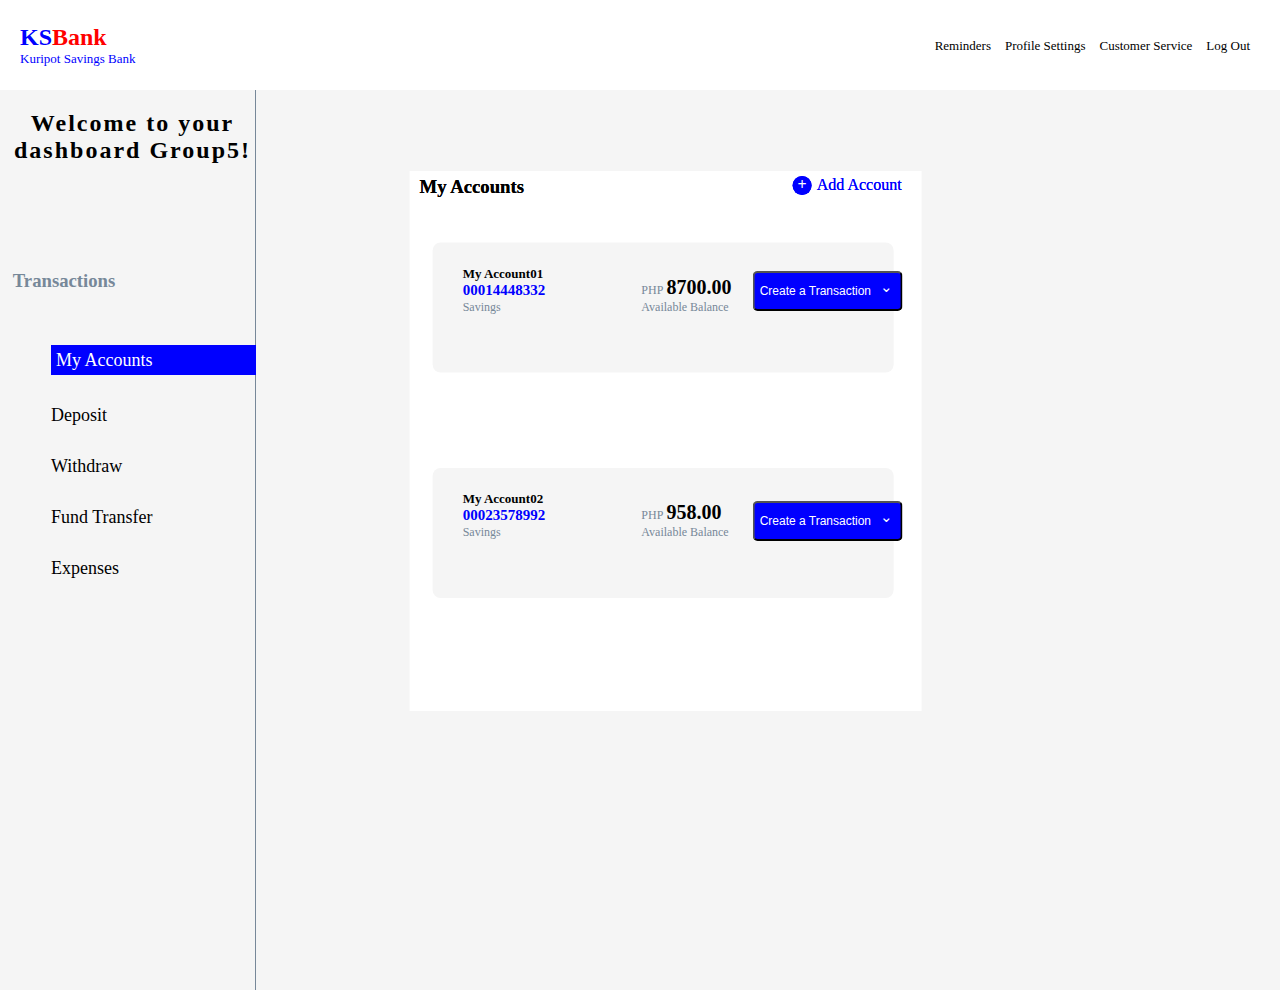
<file: dashboard.html>
<!DOCTYPE html>
<html lang="en">
  <head>
    <link rel="stylesheet" href="styles.css" />
    <title>Welcome to your dashboard</title>
  </head>
  <body>
    
    <!-- top menu area -->
    <div class="dashboard-top-menu-container">
      <div class="dashboard-top-left-logo">
        <h2><span id="red">KS</span><span id="blue">Bank</span></h2>
        <p>Kuripot Savings Bank</p>
      </div>

      <div class="dashboard-top-right-menu">
        <ul>
          <li><a href="">Reminders</a></li>
          <li><a href="">Profile Settings</a></li>
          <li><a href="">Customer Service</a></li>
          <li><a href="index.html">Log Out</a></li>
        </ul>
      </div>
    </div>

    <!-- left side menu area -->
    <div class="dashboard-left-menu-container">
      <div>
        <h1>Welcome to your dashboard <span id="adminName"></span>!</h1>
      </div>

      <div class="transactions">
        <h3>Transactions</h3>
        <ul>
          <li id="myAccountsTab"><a href="dashboard.html">My Accounts</a></li>
          <li><a href="deposit.html">Deposit</a></li>
          <li><a href="withdraw.html">Withdraw</a></li>
          <li><a href="fundtransfer.html">Fund Transfer</a></li>
          <li><a href="expenses.html">Expenses</a></li>
        </ul>
      </div>
    </div>

    <div class="account-dashboard">
      <div class="my-accounts-container">

        <!-- THIS IS THE 1ST ACCOUNT -->
        <div class="first-account">
          <div class="my-accounts">
            <h3>My Accounts</h3>
            <span id="add-account"><a href=""><span id="plus-sign">+</span> Add Account</a></span>
          </div>
          <div class="my-account-1">
            <ul>
              <li>
                <b>My Account01</b><br /><span id="accountNumber" class="accountOneNum"
                  ><b></b></span
                ><br /><span id="my-account-text">Savings</span>
              </li>
              <li>
                <span id="my-account-text">PHP</span>
                <span id="currentBalance" class="accountOneBalance"></span><br /><span
                  id="my-account-text"
                  >Available Balance</span
                >
              </li>
            </ul>
          </div>
          <div class="create-transcation-container">
            <button id="create-transaction-btn">
              Create a Transaction <span id="down-arrow">&#8964;</spanid></span>
            </button>
            <div class="create-transaction-dropdown">
              <ul>
                <li>
                <a href=""><span>My Accounts</span></a>
                </li>
                <li>
                  <a href="deposit.html"><span>Deposit</span></a>
                </li>
                <li>
                  <a href="withdraw.html"><span>Withdraw</span></a>
                </li>
                <li>
                  <a href="fundtransfer.html"><span>Fund Transfer</span></a>
                </li>
                <li>
                  <a href="expenses.html"><span>Expenses</span></a>
                </li>
              </ul>
            </div>
          </div>
        </div>
        <!-- 1ST ACCOUNT ENDS HERE-->

         <!-- THIS IS THE 2ND ACCOUNT -->
         <div class="second-account">
          <div class="my-accounts">
            <h3>My Accounts</h3>
            <span id="add-account"><a href=""><span id="plus-sign">+</span> Add Account</a></span>
          </div>
          <div class="my-account-2">
            <ul>
              <li>
                <b>My Account02</b><br /><span class="accountTwoNum" id="accountNumber"
                  ></span
                ><br /><span id="my-account-text">Savings</span>
              </li>
              <li>
                <span id="my-account-text">PHP</span>
                <span id="currentBalance" class="accountTwoBalance"></span><br /><span
                  id="my-account-text"
                  >Available Balance</span
                >
              </li>
            </ul>
          </div>
          <div class="create-transcation-container-2">
            <button id="create-transaction-btn">
              Create a Transaction <span id="down-arrow">&#8964;</spanid></span>
            </button>
            <div class="create-transaction-dropdown">
              <ul>
                <li>
                <a href=""><span>My Accounts</span></a>
                </li>
                <li>
                  <a href="deposit.html"><span>Deposit</span></a>
                </li>
                <li>
                  <a href="withdraw.html"><span>Withdraw</span></a>
                </li>
                <li>
                  <a href="fundtransfer.html"><span>Fund Transfer</span></a>
                </li>
                <li>
                  <a href="expenses.html"><span>Expenses</span></a>
                </li>
              </ul>
            </div>
          </div>
        </div>

      </div>

      
    </div>
    <script src="script.js"></script>
    <script>

      // Account 1 variables
      const accountOne = document.querySelector(".accountOneNum")
      let accountOneBalances = document.querySelector(".accountOneBalance");

      // Account 2 variables
      const accountTwo = document.querySelector(".accountTwoNum");
      let accountTwoBalances = document.querySelector(".accountTwoBalance")


      accountOne.textContent = accountOneNumber;
      accountOne.style.fontWeight = "Bolder";
      accountOneBalances.textContent = `${accountOneBalance}.00`;
     
      accountTwo.textContent = accountTwoNumber;
      accountTwo.style.fontWeight = "Bolder";
      accountTwoBalances.textContent = `${accountTwoBalance}.00`
     
      
    </script>
  </body>
</html>
</file>
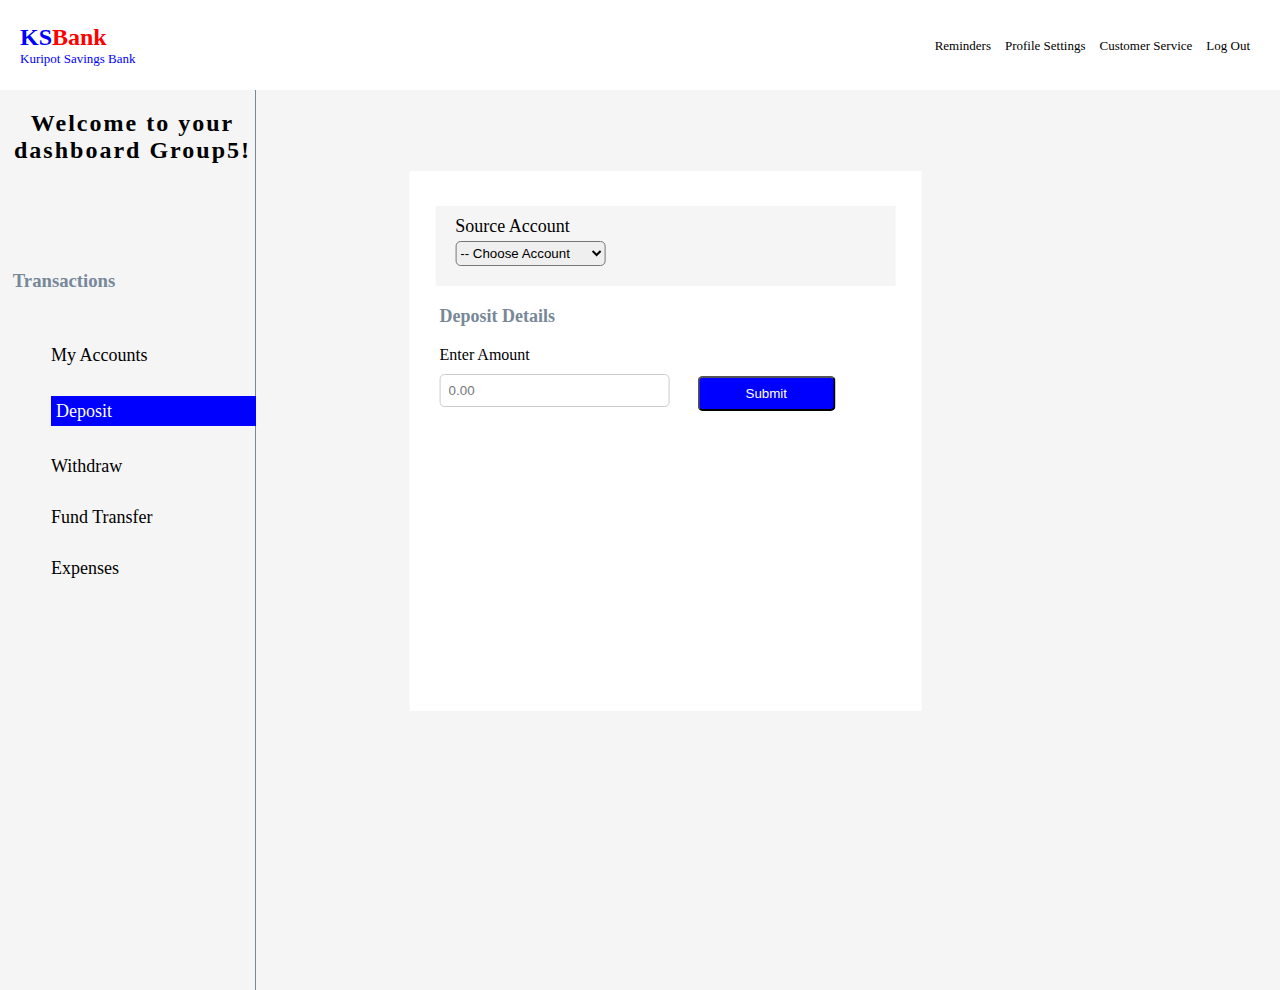
<file: deposit.html>
<!DOCTYPE html>
<html lang="en">
  <head>
    <link rel="stylesheet" href="styles.css" />
    <title>Deposit page</title>
  </head>
  <body>
    <!-- top menu area -->
    <div class="dashboard-top-menu-container">
      <div class="dashboard-top-left-logo">
        <h2><span id="red">KS</span><span id="blue">Bank</span></h2>
        <p>Kuripot Savings Bank</p>
      </div>

      <div class="dashboard-top-right-menu">
        <ul>
          <li><a href="">Reminders</a></li>
          <li><a href="">Profile Settings</a></li>
          <li><a href="">Customer Service</a></li>
          <li><a href="index.html">Log Out</a></li>
        </ul>
      </div>
    </div>

    <!-- left side menu area -->
    <div class="dashboard-left-menu-container">
      <div>
        <h1>Welcome to your dashboard <span id="adminName"></span>!</h1>
      </div>

      <div class="transactions">
        <h3>Transactions</h3>
        <ul>
          <li><a href="dashboard.html">My Accounts</a></li>
          <li id="depositTab"><a href="deposit.html">Deposit</a></li>
          <li><a href="withdraw.html">Withdraw</a></li>
          <li><a href="fundtransfer.html">Fund Transfer</a></li>
          <li><a href="expenses.html">Expenses</a></li>
        </ul>
      </div>
    </div>

    <div class="account-dashboard">
      <div class="my-accounts-container">
        <!-- Choose account part -->
        <div class="dropdown-container">
          <div class="dropdown">
            <h3>Source Account</h3>
            <select id="accountDropdown" onchange="updateAccountInfo()">
              <option id="chooseAccount" selected>-- Choose Account</option>
              <option value="account01">My Account01</option>
              <option value="account02">My Account02</option>
            </select>
          </div>

          <div class="account-info" id="accountInfo">
            <p>
              <span id="accountNumText">Account Number</span>
              <span id="account-number"></span>
            </p>
            <p>
              <span id="availableBalanceText">Available Balance </span
              ><span id="php">PHP</span>
              <span id="balance"></span>
            </p>
          </div>
        </div>

        <!-- Placement details -->
        <div class="amount-container">
          <p id="depositDetails">Deposit Details</p>
          <h3>Enter Amount</h3>
          <div class="amount">
            <input id="deposit" type="text" placeholder="0.00" />
          </div>
          <button id="submitBtn" onclick="deposited(); depositPopup()">
            Submit
          </button>
        </div>
      </div>
    </div>
    <!-- deposit popup -->
    <div class="popup">
      <span id="x-button">X</span>
      <div id="popup-message"></div>
    </div>
    <script src="script.js"></script>
    <script>
      getAdminName.innerText = adminUsername;

      const dropdown = document.getElementById("accountDropdown");
      const accountInfoDiv = document.getElementById("accountInfo");
      const accountNumberSpan = document.getElementById("account-number");
      const balanceSpan = document.getElementById("balance");
      const accountNumberText = document.getElementById("accountNumText");
      const availableBalanceText = document.getElementById(
        "availableBalanceText"
      );
      const php = document.getElementById("php");
      const chooseAccountOption = document.getElementById("chooseAccount");

      function updateAccountInfo() {
        if (dropdown.value === "account01") {
          accountNumberSpan.textContent = accountOneNumber;
          accountNumberSpan.style.fontSize = "18px";
          balanceSpan.textContent = `${accountOneBalance}.00`;
          balanceSpan.style.fontSize = "18px";
          accountNumberText.style.visibility = "visible";
          availableBalanceText.style.visibility = "visible";
          php.style.visibility = "visible";
          chooseAccountOption.setAttribute("disabled", "");
        } else if (dropdown.value === "account02") {
          accountNumberSpan.textContent = accountTwoNumber;
          accountNumberSpan.style.fontSize = "18px";
          balanceSpan.textContent = `${accountTwoBalance}.00`;
          balanceSpan.style.fontSize = "18px";
          accountNumberText.style.visibility = "visible";
          availableBalanceText.style.visibility = "visible";
          php.style.visibility = "visible";
          chooseAccountOption.setAttribute("disabled", "");
        }
      }

      function deposited() {
        let depositAmount = parseFloat(
          document.getElementById("deposit").value
        );
        if (dropdown.value === "account01") {
          accountOneBalance += depositAmount;
          balanceSpan.textContent = `${accountOneBalance.toFixed(2)}`;
        } else if (dropdown.value === "account02") {
          accountTwoBalance += depositAmount;
          balanceSpan.textContent = `${accountTwoBalance.toFixed(2)}`;
        }
      }

      const submitButton = document.getElementById("submitBtn");

      submitButton.addEventListener("click", function clear(e) {
        e.preventDefault();
        const clearInput = document.getElementById("deposit");
        clearInput.value = "";
      });

      //popup function
      function depositPopup() {
        const popup = document.querySelector(".popup");
        const dashboardContainer = document.querySelector(".account-dashboard");
        const popupMessage = document.getElementById("popup-message");
        let depositAmountInput = document.getElementById("deposit");
        let depositAmount = parseFloat(depositAmountInput.value);
        const textBold = document.createElement("b");

        popup.style.display = "block";
        dashboardContainer.classList.add("blurry");

        if (dropdown.value === "account01") {
          popupMessage.textContent = `The amount of PHP ${depositAmount.toFixed(
            2
          )} was successfully deposited to this account ${accountOneNumber}. Thank you for banking with us!`;
        } else if (dropdown.value === "account02") {
          popupMessage.textContent = `The amount of PHP ${depositAmount.toFixed(
            2
          )} was successfully deposited to this account ${accountTwoNumber}. Thank you for banking with us!`;
        }

        // function to close the popup
        document
          .querySelector("#x-button")
          .addEventListener("click", function () {
            document.querySelector(".popup").style.display = "none";
            dashboardContainer.classList.remove("blurry");
          });
      }
    </script>
  </body>
</html>
</file>
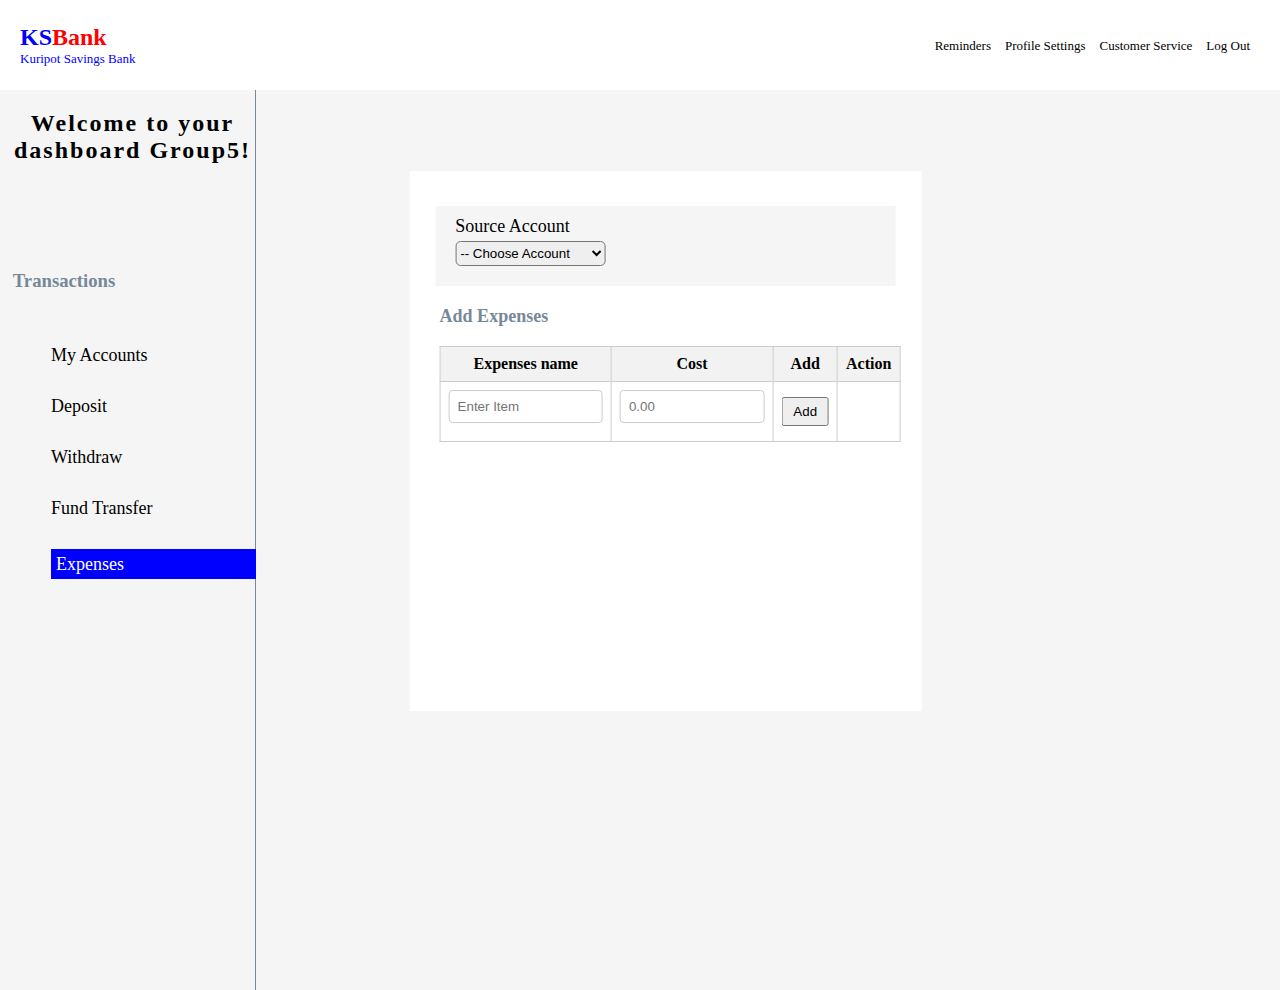
<file: expenses.html>
<!DOCTYPE html>
<html lang="en">
  <head>
    <link rel="stylesheet" href="styles.css" />
    <title>Fund transfer page</title>
  </head>
  <body>
    <!-- top menu area -->
    <div class="dashboard-top-menu-container">
      <div class="dashboard-top-left-logo">
        <h2><span id="red">KS</span><span id="blue">Bank</span></h2>
        <p>Kuripot Savings Bank</p>
      </div>

      <div class="dashboard-top-right-menu">
        <ul>
          <li><a href="">Reminders</a></li>
          <li><a href="">Profile Settings</a></li>
          <li><a href="">Customer Service</a></li>
          <li><a href="index.html">Log Out</a></li>
        </ul>
      </div>
    </div>

    <!-- left side menu area -->
    <div class="dashboard-left-menu-container">
      <div>
        <h1>Welcome to your dashboard <span id="adminName"></span>!</h1>
      </div>

      <div class="transactions">
        <h3>Transactions</h3>
        <ul>
          <li><a href="dashboard.html">My Accounts</a></li>
          <li><a href="deposit.html">Deposit</a></li>
          <li><a href="withdraw.html">Withdraw</a></li>
          <li><a href="fundtransfer.html">Fund Transfer</a></li>
          <li id="expensesTab"><a href="expenses.html">Expenses</a></li>
        </ul>
      </div>
    </div>

    <div class="account-dashboard">
      <div class="expenses-main-container">
        <!-- Choose account part -->
        <div class="dropdown-container">
          <div class="dropdown">
            <h3>Source Account</h3>
            <select id="accountDropdown" onchange="updateAccountInfo()">
              <option id="chooseAccount" selected>-- Choose Account</option>
              <option value="account01">My Account01</option>
              <option value="account02">My Account02</option>
            </select>
          </div>

          <div class="account-info" id="accountInfo">
            <p>
              <span id="accountNumText">Account Number</span>
              <span id="account-number"></span>
            </p>
            <p>
              <span id="availableBalanceText">Available Balance </span
              ><span id="php">PHP</span>
              <span id="balance"></span>
            </p>
          </div>
        </div>

        <!-- Placement details -->
        <div class="expenses-container">
          <p id="depositDetails">Add Expenses</p>
          <table id="expensesTable">
            <thead>
              <tr>
                <th>Expenses name</th>
                <th>Cost</th>
                <th>Add</th>
                <th>Action</th>
              </tr>
            </thead>
            <tbody>
              <tr id="addRow">
                <td>
                  <input
                    type="text"
                    id="newExpenseName"
                    placeholder="Enter Item"
                  />
                </td>
                <td>
                  <input type="text" id="newExpenseCost" placeholder="0.00" />
                </td>
                <td>
                  <button onclick="addExpense(); clearInputs()">Add</button>
                </td>
                <td></td>
              </tr>
            </tbody>
          </table>
        </div>
      </div>
    </div>
    <script src="script.js"></script>
    <script>
      const dropdown = document.getElementById("accountDropdown");
      const accountInfoDiv = document.getElementById("accountInfo");
      const accountNumberSpan = document.getElementById("account-number");
      const balanceSpan = document.getElementById("balance");
      const accountNumberText = document.getElementById("accountNumText");
      const availableBalanceText = document.getElementById(
        "availableBalanceText"
      );
      const php = document.getElementById("php");
      const chooseAccountOption = document.getElementById("chooseAccount");

      function updateAccountInfo() {
        if (dropdown.value === "account01") {
          accountNumberSpan.textContent = accountOneNumber;
          accountNumberSpan.style.fontSize = "18px";
          balanceSpan.textContent = `${accountOneBalance}.00`;
          balanceSpan.style.fontSize = "18px";
          accountNumberText.style.visibility = "visible";
          availableBalanceText.style.visibility = "visible";
          php.style.visibility = "visible";
          chooseAccountOption.setAttribute("disabled", "");
        } else if (dropdown.value === "account02") {
          accountNumberSpan.textContent = accountTwoNumber;
          accountNumberSpan.style.fontSize = "18px";
          balanceSpan.textContent = `${accountTwoBalance}.00`;
          balanceSpan.style.fontSize = "18px";
          accountNumberText.style.visibility = "visible";
          availableBalanceText.style.visibility = "visible";
          php.style.visibility = "visible";
          chooseAccountOption.setAttribute("disabled", "");
        }
      }

      function addExpense() {
        const expensesTable = document.getElementById("expensesTable");
        const newRow = expensesTable.insertRow(-1);
        const expenseName = document.getElementById("newExpenseName").value;
        let expenseCost = parseFloat(
          document.getElementById("newExpenseCost").value
        );

        const wrapper = document.getElementById("main-container");

        const cell1 = newRow.insertCell(0);
        cell1.innerHTML = expenseName;

        const cell2 = newRow.insertCell(1);
        cell2.innerHTML = `${expenseCost}.00`;

        const cell3 = newRow.insertCell(2);
        cell3.innerHTML = "<button disabled>Added</button>";

        const cell4 = newRow.insertCell(3);
        cell4.innerHTML = '<button onclick="removeRow(this)">Remove</button>';

        // Set the data-expense-amount attribute on the row to store the expense amount
        newRow.setAttribute("data-expense-amount", expenseCost);

        // Set the data-account attribute on the row to store the associated account
        newRow.setAttribute("data-account", dropdown.value);

        if (newRow >= 4) {
          wrapper.style.overflowY = "scroll";
        }

        if (isNaN(expenseCost)) {
          // Handle the case where the input is not a valid number
          alert("Please enter amount only");
          cell1.style.display = "none";
          cell2.style.display = "none";
          cell3.style.display = "none";
          cell4.style.display = "none";
          return;
        }

        if (dropdown.value === "account01") {
          accountOneBalance -= expenseCost;
          balanceSpan.textContent = `${accountOneBalance}.00`;
        } else if (dropdown.value === "account02") {
          accountTwoBalance -= expenseCost;
          balanceSpan.textContent = `${accountTwoBalance}.00`;
        }
      }

      function removeRow(button) {
        const row = button.parentNode.parentNode;
        const expenseAmount = parseFloat(
          row.getAttribute("data-expense-amount")
        );
        const account = row.getAttribute("data-account");

        // Deduct the removed expense amount from the associated account
        if (account === "account01") {
          accountOneBalance += expenseAmount;
          dropdown.value === "account01";
          accountNumberSpan.textContent = accountOneNumber;
          balanceSpan.textContent = `${accountOneBalance}.00`;
          accountOneBalances.textContent = `${accountOneBalance}.00`;
        } else if (account === "account02") {
          accountTwoBalance += expenseAmount;
          dropdown.value === "account01";
          accountNumberSpan.textContent = accountTwoNumber;
          balanceSpan.textContent = `${accountTwoBalance}.00`;
          accountTwoBalances.textContent = `${accountTwoBalance}.00`;
        }

        row.parentNode.removeChild(row);
      }

      function clearInputs() {
        const expenseName = (document.getElementById("newExpenseName").value =
          "");
        const expenseCost = (document.getElementById("newExpenseCost").value =
          "");
      }
    </script>
  </body>
</html>
</file>
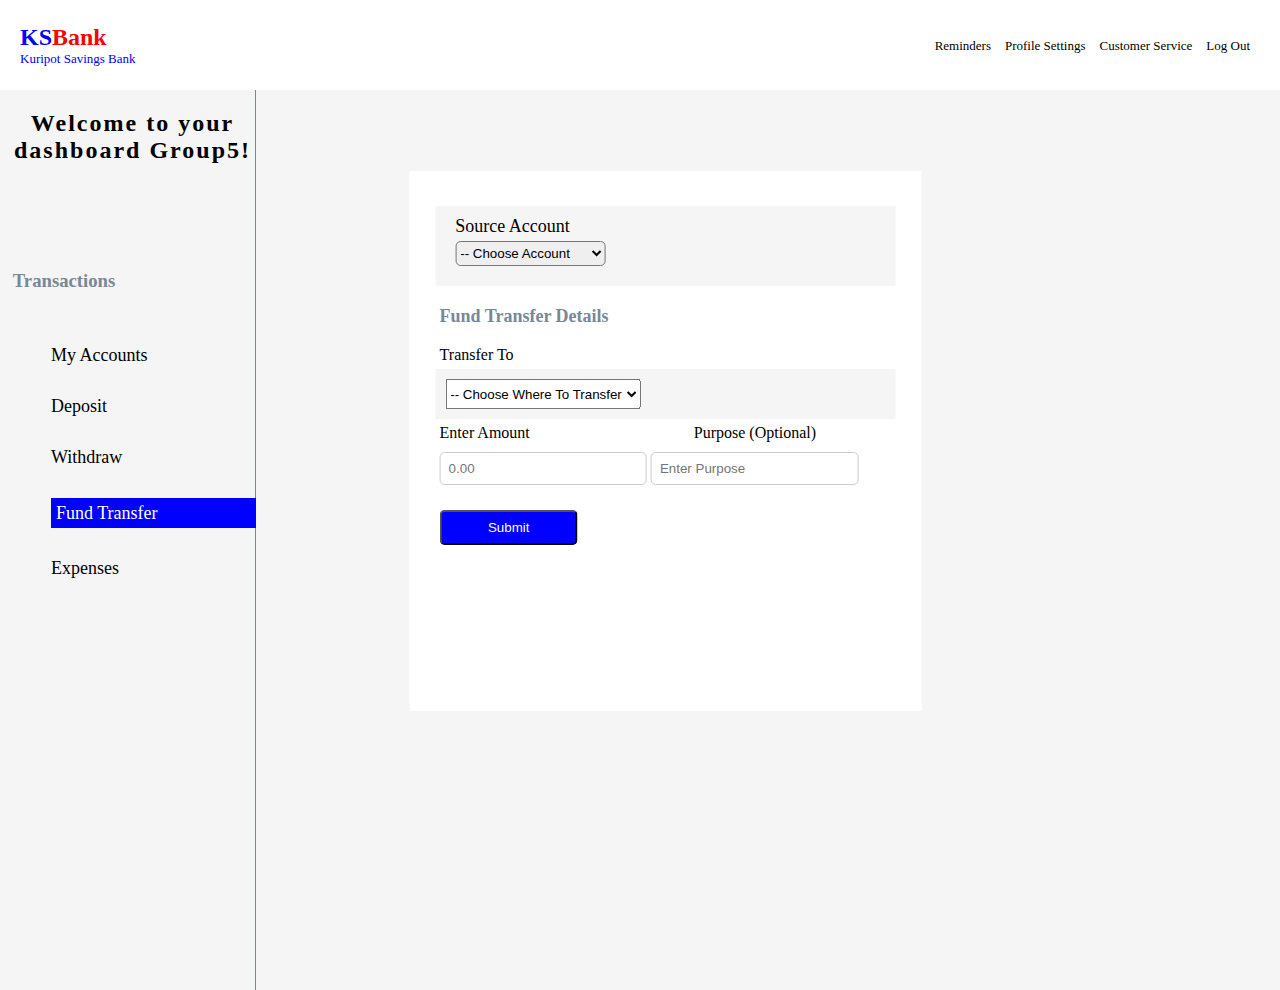
<file: fundtransfer.html>
<!DOCTYPE html>
<html lang="en">
  <head>
    <link rel="stylesheet" href="styles.css" />
    <title>Fund transfer page</title>
  </head>
  <body>
    <!-- top menu area -->
    <div class="dashboard-top-menu-container">
      <div class="dashboard-top-left-logo">
        <h2><span id="red">KS</span><span id="blue">Bank</span></h2>
        <p>Kuripot Savings Bank</p>
      </div>

      <div class="dashboard-top-right-menu">
        <ul>
          <li><a href="">Reminders</a></li>
          <li><a href="">Profile Settings</a></li>
          <li><a href="">Customer Service</a></li>
          <li><a href="index.html">Log Out</a></li>
        </ul>
      </div>
    </div>

    <!-- left side menu area -->
    <div class="dashboard-left-menu-container">
      <div>
        <h1>Welcome to your dashboard <span id="adminName"></span>!</h1>
      </div>

      <div class="transactions">
        <h3>Transactions</h3>
        <ul>
          <li><a href="dashboard.html">My Accounts</a></li>
          <li><a href="deposit.html">Deposit</a></li>
          <li><a href="withdraw.html">Withdraw</a></li>
          <li id="fundTransferTab">
            <a href="fundtransfer.html">Fund Transfer</a>
          </li>
          <li><a href="expenses.html">Expenses</a></li>
        </ul>
      </div>
    </div>

    <div class="account-dashboard">
      <div class="my-accounts-container">
        <!-- Choose account part -->
        <div class="dropdown-container">
          <div class="dropdown">
            <h3>Source Account</h3>
            <select id="accountDropdown" onchange="updateAccountInfo()">
              <option id="chooseAccount" selected>-- Choose Account</option>
              <option value="source-account-01">My Account01</option>
              <option value="source-account-02">My Account02</option>
            </select>
          </div>

          <div class="account-info" id="accountInfo">
            <p>
              <span id="accountNumText">Account Number</span>
              <span id="account-number"></span>
            </p>
            <p>
              <span id="availableBalanceText">Available Balance </span
              ><span id="php">PHP</span>
              <span id="balance"></span>
            </p>
          </div>
        </div>

        <!-- Fund Transfer Placement details -->
        <div class="amount-container">
          <p id="depositDetails">Fund Transfer Details</p>
          <h3>Transfer To</h3>
        </div>

        <!-- Fund transfer details part -->
        <div class="dropdown2-container">
          <div class="dropdown2">
            <select id="fundTransferDropdown" onchange="fundTransferOption()">
              <option selected id="whereToTransfer">
                -- Choose Where To Transfer
              </option>
              <option value="account01" id="account01">My Account01</option>
              <option value="account02" id="account02">My Account02</option>
              <option value="otherAccount">Other Account</option>
            </select>
          </div>

          <div class="fundTrasferInfo">
            <div class="fundtransfer-info" id="accountInfo">
              <p>
                <span id="fundTransferAccountNumText">Account Number</span>
                <span id="fundTransferAccountNum"></span>
              </p>
              <p>
                <span id="fundTransferAvailBalanceText">Available Balance </span
                ><span id="fundTransferPhp">PHP</span>
                <span id="fundTransferBalance"></span>
              </p>
            </div>
            <div class="other-account" id="other-account">
              <input
                id="other-account-num-input"
                type="text"
                placeholder="Enter Account Number"
              />
            </div>
          </div>
        </div>

        <!-- Placement details -->
        <div class="fund-transfer-amount-container">
          <h3 id="enterAmount">Enter Amount</h3>
          <h3 id="purpose">Purpose (Optional)</h3>
          <div class="fund-transfer-amount">
            <input id="fund-transfer-amount" type="text" placeholder="0.00" />
            <input id="purpose" type="text" placeholder="Enter Purpose" />
          </div>

          <div class="fund-transfer-amount"></div>
          <button
            id="fund-transfer-btn"
            onclick="fundTransfered(); fundTransferPopup()"
          >
            Submit
          </button>
        </div>
      </div>
    </div>
    <!-- withdrawal popup -->
    <div class="popup">
      <span id="x-button">X</span>
      <div id="popup-message"></div>
    </div>
    <script src="script.js"></script>
    <script>
      const dropdown = document.getElementById("accountDropdown");
      const accountInfoDiv = document.getElementById("accountInfo");
      const accountNumberSpan = document.getElementById("account-number");
      const balanceSpan = document.getElementById("balance");
      const accountNumberText = document.getElementById("accountNumText");
      const availableBalanceText = document.getElementById(
        "availableBalanceText"
      );
      const php = document.getElementById("php");
      const chooseAccountOption = document.getElementById("chooseAccount");
      const selectedAccount01 = document.getElementById("account01");
      const selectedAccount02 = document.getElementById("account02");

      const fundTransfer = document.getElementById("fundTransferDropdown");

      const fundTransferAccountNum = document.getElementById(
        "fundTransferAccountNum"
      );
      const fundTransferBalance = document.getElementById(
        "fundTransferBalance"
      );
      const fundTransferAccountNumText = document.getElementById(
        "fundTransferAccountNumText"
      );
      const fundTransferAvailBalanceText = document.getElementById(
        "fundTransferAvailBalanceText"
      );
      const fundTransferPhp = document.getElementById("fundTransferPhp");
      const otherAccount = document.getElementById("other-account");
      const whereToTransferOption = document.getElementById("whereToTransfer");

      function updateAccountInfo() {
        if (dropdown.value === "source-account-01") {
          accountNumberSpan.textContent = accountOneNumber;
          accountNumberSpan.style.fontSize = "18px";
          balanceSpan.textContent = `${accountOneBalance}.00`;
          balanceSpan.style.fontSize = "18px";
          accountNumberText.style.visibility = "visible";
          availableBalanceText.style.visibility = "visible";
          php.style.visibility = "visible";
          chooseAccountOption.setAttribute("disabled", "");
          selectedAccount01.style.display = "none";
          selectedAccount02.style.display = "block";
        } else if (dropdown.value === "source-account-02") {
          accountNumberSpan.textContent = accountTwoNumber;
          accountNumberSpan.style.fontSize = "18px";
          balanceSpan.textContent = `${accountTwoBalance}.00`;
          balanceSpan.style.fontSize = "18px";
          accountNumberText.style.visibility = "visible";
          availableBalanceText.style.visibility = "visible";
          php.style.visibility = "visible";
          chooseAccountOption.setAttribute("disabled", "");
          selectedAccount02.style.display = "none";
          selectedAccount01.style.display = "block";
        } else if (dropdown.value === "chooseAccount") {
          accountInfos.style.display = "none";
        }
      }

      function fundTransferOption() {
        if (fundTransfer.value === "account01") {
          fundTransferAccountNum.textContent = accountOneNumber;
          fundTransferAccountNum.style.fontSize = "18px";
          fundTransferBalance.textContent = `${accountOneBalance}.00`;
          fundTransferBalance.style.fontSize = "18px";
          fundTransferAccountNumText.style.visibility = "visible";
          fundTransferAvailBalanceText.style.visibility = "visible";
          fundTransferPhp.style = "visible";
          otherAccount.style.display = "none";
          whereToTransferOption.setAttribute("disabled", "");
        } else if (fundTransfer.value === "account02") {
          fundTransferAccountNum.textContent = accountTwoNumber;
          fundTransferAccountNum.style.fontSize = "18px";
          fundTransferBalance.textContent = `${accountTwoBalance}.00`;
          fundTransferBalance.style.fontSize = "18px";
          fundTransferAccountNumText.style.visibility = "visible";
          fundTransferAvailBalanceText.style.visibility = "visible";
          fundTransferPhp.style = "visible";
          otherAccount.style.display = "none";
          whereToTransferOption.setAttribute("disabled", "");
        } else if (fundTransfer.value === "otherAccount") {
          otherAccount.style.display = "block";
          fundTransferAccountNumText.style.visibility = "hidden";
          fundTransferAvailBalanceText.style.visibility = "hidden";
          whereToTransferOption.setAttribute("disabled", "");
        }
      }

      function fundTransfered() {
        let fundTransferAmount = parseFloat(
          document.getElementById("fund-transfer-amount").value
        );
        let fundTransferPurpose = document.getElementById("purpose").value;

        if (isNaN(fundTransferAmount)) {
          // Handle the case where the input is not a valid number
          return;
        }

        if (
          dropdown.value === "source-account-01" &&
          fundTransfer.value === "account02"
        ) {
          accountOneBalance -= fundTransferAmount;
          accountTwoBalance += fundTransferAmount;
          balanceSpan.textContent = `${accountOneBalance.toFixed(2)}`;
          fundTransferBalance.textContent = `${accountTwoBalance.toFixed(2)}`;
        } else if (
          dropdown.value === "source-account-02" &&
          fundTransfer.value === "account01"
        ) {
          accountTwoBalance -= fundTransferAmount;
          accountOneBalance += fundTransferAmount;
          balanceSpan.textContent = `${accountTwoBalance.toFixed(2)}`;
          fundTransferBalance.textContent = `${accountOneBalance.toFixed(2)}`;
        } else if (
          dropdown.value === "source-account-01" &&
          fundTransfer.value === "otherAccount"
        ) {
          accountOneBalance -= fundTransferAmount;
          balanceSpan.textContent = `${accountOneBalance.toFixed(2)}`;
        } else if (
          dropdown.value === "source-account-02" &&
          fundTransfer.value === "otherAccount"
        ) {
          accountTwoBalance -= fundTransferAmount;
          balanceSpan.textContent = `${accountTwoBalance.toFixed(2)}`;
        }
      }

      const fundTransferBtn = document.getElementById("fund-transfer-btn");
      fundTransferBtn.addEventListener("click", function clear(e) {
        e.preventDefault();
        const clearInput = document.getElementById("fund-transfer-amount");
        clearInput.value = "";
      });

      //popup function
      function fundTransferPopup() {
        const popup = document.querySelector(".popup");
        const popupMessage = document.getElementById("popup-message");
        let fundTransferAmountInput = document.getElementById(
          "fund-transfer-amount"
        );
        let fundTransferAmount = parseFloat(fundTransferAmountInput.value);
        let fundTransferPurpose = document.getElementById("purpose").value;
        let otherAccountNumber = document.getElementById(
          "other-account-num-input"
        ).value;

        popup.style.display = "block";

        // if (
        //   accountOneBalance < withdrawAmount &&
        //   accountTwoBalance < withdrawAmount
        // ) {
        //   alert("insufficient funds");
        //   popup.style.display = "none";
        // }

        if (
          dropdown.value === "source-account-01" &&
          fundTransfer.value === "account02"
        ) {
          popupMessage.textContent = `The amount of PHP ${fundTransferAmount.toFixed(
            2
          )} was successfully transfered  to this account ${accountTwoNumber}. Thank you for banking with us!`;
        } else if (
          dropdown.value === "source-account-02" &&
          fundTransfer.value === "account01"
        ) {
          popupMessage.textContent = `The amount of PHP ${fundTransferAmount.toFixed(
            2
          )} was successfully withdrew to this account ${accountOneNumber}. Thank you for banking with us!`;
        } else if (
          dropdown.value === "source-account-01" &&
          fundTransfer.value === "otherAccount"
        ) {
          popupMessage.textContent = `The amount of PHP ${fundTransferAmount.toFixed(
            2
          )} was successfully withdrew to this account ${otherAccountNumber}. Thank you for banking with us!`;
        } else if (
          dropdown.value === "source-account-02" &&
          fundTransfer.value === "otherAccount"
        ) {
          popupMessage.textContent = `The amount of PHP ${fundTransferAmount.toFixed(
            2
          )} was successfully withdrew to this account ${otherAccountNumber}. Thank you for banking with us!`;
        }
      }

      // function to close the popup
      document
        .querySelector("#x-button")
        .addEventListener("click", function () {
          document.querySelector(".popup").style.display = "none";
        });
    </script>
  </body>
</html>
</file>
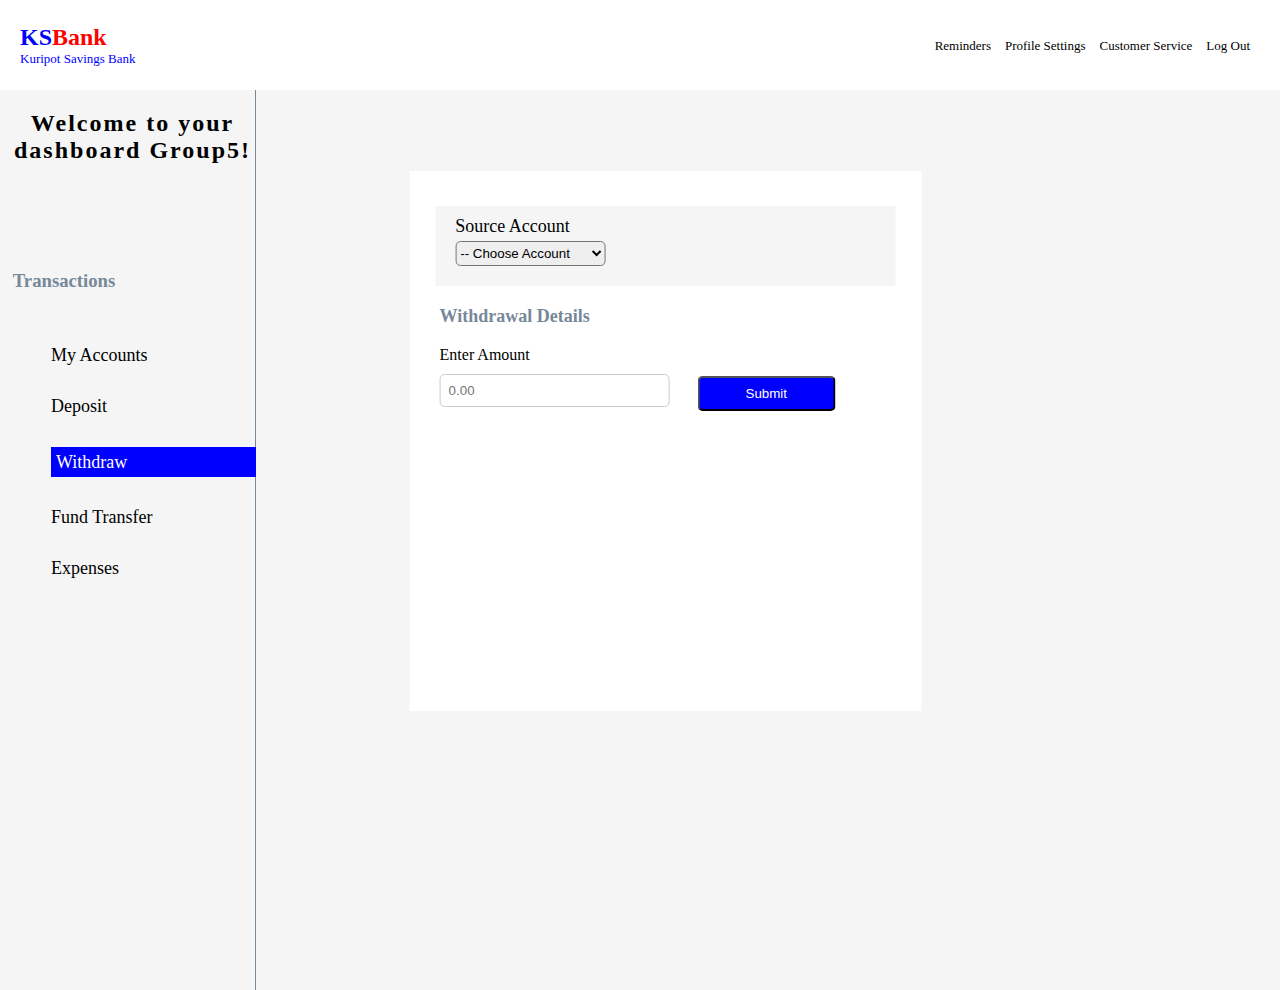
<file: withdraw.html>
<!DOCTYPE html>
<html lang="en">
  <head>
    <link rel="stylesheet" href="styles.css" />
    <title>Withdrawal page</title>
  </head>
  <body>
    <!-- top menu area -->
    <div class="dashboard-top-menu-container">
      <div class="dashboard-top-left-logo">
        <h2><span id="red">KS</span><span id="blue">Bank</span></h2>
        <p>Kuripot Savings Bank</p>
      </div>

      <div class="dashboard-top-right-menu">
        <ul>
          <li><a href="">Reminders</a></li>
          <li><a href="">Profile Settings</a></li>
          <li><a href="">Customer Service</a></li>
          <li><a href="index.html">Log Out</a></li>
        </ul>
      </div>
    </div>

    <!-- left side menu area -->
    <div class="dashboard-left-menu-container">
      <div>
        <h1>Welcome to your dashboard <span id="adminName"></span>!</h1>
      </div>

      <div class="transactions">
        <h3>Transactions</h3>
        <ul>
          <li><a href="dashboard.html">My Accounts</a></li>
          <li><a href="deposit.html">Deposit</a></li>
          <li id="withdrawTab"><a href="withdraw.html">Withdraw</a></li>
          <li><a href="fundtransfer.html">Fund Transfer</a></li>
          <li><a href="expenses.html">Expenses</a></li>
        </ul>
      </div>
    </div>

    <div class="account-dashboard">
      <div class="my-accounts-container">
        <!-- Choose account part -->
        <div class="dropdown-container">
          <div class="dropdown">
            <h3>Source Account</h3>
            <select id="accountDropdown" onchange="updateAccountInfo()">
              <option selected id="chooseAccount">-- Choose Account</option>
              <option value="account01">My Account01</option>
              <option value="account02">My Account02</option>
            </select>
          </div>

          <div class="account-info" id="accountInfo">
            <p>
              <span id="accountNumText">Account Number</span>
              <span id="account-number"></span>
            </p>
            <p>
              <span id="availableBalanceText">Available Balance </span
              ><span id="php">PHP</span>
              <span id="balance"></span>
            </p>
          </div>
        </div>

        <!-- Placement details -->
        <div class="amount-container">
          <p id="depositDetails">Withdrawal Details</p>
          <h3>Enter Amount</h3>
          <div class="amount">
            <input id="withdraw" type="text" placeholder="0.00" />
          </div>
          <button id="submitBtn" onclick="withdrawal(); withdrawPopup()">
            Submit
          </button>
        </div>
      </div>
    </div>
    <!-- withdrawal popup -->
    <div class="popup">
      <span id="x-button">X</span>
      <div id="popup-message"></div>
    </div>
    <script src="script.js"></script>
    <script>
      const dropdown = document.getElementById("accountDropdown");
      const accountInfoDiv = document.getElementById("accountInfo");
      const accountNumberSpan = document.getElementById("account-number");
      const balanceSpan = document.getElementById("balance");
      const accountNumberText = document.getElementById("accountNumText");
      const availableBalanceText = document.getElementById(
        "availableBalanceText"
      );
      const php = document.getElementById("php");
      const chooseAccountOption = document.getElementById("chooseAccount");

      function updateAccountInfo() {
        if (dropdown.value === "account01") {
          accountNumberSpan.textContent = accountOneNumber;
          accountNumberSpan.style.fontSize = "18px";
          balanceSpan.textContent = `${accountOneBalance}.00`;
          balanceSpan.style.fontSize = "18px";
          accountNumberText.style.visibility = "visible";
          availableBalanceText.style.visibility = "visible";
          php.style.visibility = "visible";
          chooseAccountOption.setAttribute("disabled", "");
        } else if (dropdown.value === "account02") {
          accountNumberSpan.textContent = accountTwoNumber;
          accountNumberSpan.style.fontSize = "18px";
          balanceSpan.textContent = `${accountTwoBalance}.00`;
          balanceSpan.style.fontSize = "18px";
          accountNumberText.style.visibility = "visible";
          availableBalanceText.style.visibility = "visible";
          php.style.visibility = "visible";
          chooseAccountOption.setAttribute("disabled", "");
        }
      }

      function withdrawal() {
        let withdrawalAmount = parseFloat(
          document.getElementById("withdraw").value
        );
        if (isNaN(withdrawalAmount)) {
          // Handle the case where the input is not a valid number
          return;
        }

        if (dropdown.value === "account01") {
          accountOneBalance -= withdrawalAmount;
          balanceSpan.textContent = `${accountOneBalance.toFixed(2)}`;
        } else if (dropdown.value === "account02") {
          accountTwoBalance -= withdrawalAmount;
          balanceSpan.textContent = `${accountTwoBalance.toFixed(2)}`;
        }
      }

      const submitButton = document.getElementById("submitBtn");

      submitButton.addEventListener("click", function clear(e) {
        e.preventDefault();
        const clearInput = document.getElementById("withdraw");
        clearInput.value = "";
      });

      //popup function
      function withdrawPopup() {
        const popup = document.querySelector(".popup");
        const popupMessage = document.getElementById("popup-message");
        let withdrawAmountInput = document.getElementById("withdraw");
        let withdrawAmount = parseFloat(withdrawAmountInput.value);

        popup.style.display = "block";

        // if (
        //   accountOneBalance < withdrawAmount &&
        //   accountTwoBalance < withdrawAmount
        // ) {
        //   alert("insufficient funds");
        //   popup.style.display = "none";
        // }

        if (dropdown.value === "account01") {
          popupMessage.textContent = `The amount of PHP ${withdrawAmount.toFixed(
            2
          )} was successfully withdrew  to this account ${accountOneNumber}. Thank you for banking with us!`;
        } else if (dropdown.value === "account02") {
          popupMessage.textContent = `The amount of PHP ${withdrawAmount.toFixed(
            2
          )} was successfully withdrew to this account ${accountTwoNumber}. Thank you for banking with us!`;
        }

        // function to close the popup
        document
          .querySelector("#x-button")
          .addEventListener("click", function () {
            document.querySelector(".popup").style.display = "none";
          });
      }
    </script>
  </body>
</html>
</file>
<file: styles.css>
* {
  margin: 0;
  padding: 0;
  box-sizing: border-box;
}

body {
  font-family: roboto;
  width: 100%;
  height: 100vh;
  position: relative;
  /* display: flex; */
}

a {
  text-decoration: none;
  color: inherit;
}

#depositTab,
#myAccountsTab,
#expensesTab,
#fundTransferTab,
#withdrawTab {
  width: 220px;
  height: 30px;
  padding: 5px;
  background-color: blue;
  color: #fff;
}

.login-side h1 {
  font-size: 50px;
}

.login-side {
  width: 25%;
  height: 100%;
  position: absolute;
  left: 0;
}

.image-side {
  width: 75%;
  height: 100%;
  background-image: url(woman-with-atm.jpg);
  position: absolute;
  right: 0;
  background-size: cover;
}

.logo-container {
  margin-top: 25px;
  text-align: center;
  display: block;
}

.logo-container,
.dashboard-logo-container p {
  color: blue;
  font-weight: bold;
}

#red {
  color: blue;
}

#blue {
  color: red;
}

.form-container {
  margin-top: 35px;
  margin-left: 30px;
  border-radius: 8px;
  padding: 20px;
  width: 300px;
}

.form-container h3 {
  font-weight: bolder;
}

#username,
#password,
#login-btn {
  display: block;
  margin-top: 10px;
  font-weight: bolder;
  font-size: 15px;
}

input {
  width: 100%;
  padding: 8px;
  margin-bottom: 10px;
  border: 1px solid #ccc;
  border-radius: 4px;
}

label {
  margin-bottom: 10px;
}

#login-btn {
  width: 100%;
  padding: 10px;
  background-color: blue;
  color: #fff;
  border: none;
  border-radius: 5px;
  cursor: pointer;
}

/* ======================================= DASHBOARD STYLES ====================================== */

/* Top menu starts here ====================== */

.dashboard-top-menu-container {
  width: 100%;
  height: 10vh;
  background-color: #fff;
  position: relative;
  display: flex;
  align-items: center;
  box-shadow: 0px 0px 10px 0px rgba(0, 0, 0, 0.3);
}

.dashboard-top-menu-container p,
li {
  font-size: 13px;
}

.dashboard-top-left-logo {
  margin-left: 20px;
}

.dashboard-top-left-logo p {
  color: blue;
}

.dashboard-top-right-menu {
  position: absolute;
  right: 20px;
}

.dashboard-top-right-menu li {
  display: inline;
  margin-right: 10px;
}

/* Top menu ends here ====================== */

/* Left side menu starts here ====================== */

.dashboard-left-menu-container {
  width: 20%;
  height: 100%;
  position: relative;
  left: 0;
  background-color: #f5f5f5;
  border-right: 1px solid #778899;
}
.dashboard-left-menu-container h1 {
  position: absolute;
  top: 20px;
  left: 10px;
  font-size: 24px;
  letter-spacing: 2px;
  text-align: center;
}

.transactions h3 {
  position: absolute;
  top: 20%;
  left: 5%;
  color: #778899;
}

.transactions ul {
  list-style-type: none;
  position: absolute;
  top: 25%;
  left: 20%;
}

.transactions li {
  margin-top: 30px;
  font-size: 18px;
}

/* Left side menu ends here ====================== */

/* Right dashboard starts here ====================== */

.account-dashboard {
  width: 80%;
  height: 100%;
  position: absolute;
  right: 0;
  top: 10%;
  background-color: #f5f5f5;
}

.my-accounts-container {
  width: 50%;
  height: 60%;
  background-color: #fff;
  position: absolute;
  transform: translate(30%, 15%);
  margin: auto;
}

/* Right ends starts here ====================== */

/* 1ST account styles starts here ====================== */

.my-accounts h3 {
  position: fixed;
  top: 5px;
  left: 10px;
}

.my-accounts span {
  position: fixed;
  top: 5px;
  right: 20px;
  color: blue;
}

#plus-sign {
  position: absolute;
  right: 90px;
  top: 0;
  text-align: center;
  width: 19px;
  height: 19px;
  background: blue;
  color: white;
  border-radius: 50%;
  font-weight: bolder;
}

.my-account-1 {
  width: 90%;
  height: 130px;
  position: absolute;
  transform: translate(5%, 55%);
  background-color: #f5f5f5;
  border-radius: 8px;
}

.my-account-1 ul > li:nth-child(2) {
  list-style: none;
  margin-left: 20%;
}

.my-account-1 ul > li:first-child {
  margin-left: 30px;
}

.my-account-1 li {
  display: inline-block;
  margin-top: 5%;
}

#accountNumber {
  color: blue;
  font-size: 15px;
}

#currentBalance {
  font-size: 20px;
  font-weight: bolder;
}

/* this one is reusable */
#my-account-text {
  color: #778899;
  font-size: 12px;
}

#create-transaction-btn {
  position: relative;
  width: 150px;
  height: 40px;
  background-color: blue;
  color: #fff;
  text-align: left;
  padding-left: 5px;
  font-size: 12px;
  border-radius: 5px;

  &:hover {
    background-color: #3457d5;

    .create-transaction-dropdown {
      display: block;
    }
  }
}

#down-arrow {
  color: #fff;
  position: absolute;
  top: 15%;
  right: 5%;
  font-size: 15px;
}

.create-transcation-container {
  width: 200px;
  position: relative;
  top: 100px;
  left: 67%;

  &:hover .create-transaction-dropdown {
    display: block;
    visibility: visible;
    transform: translateY(0);
    z-index: 555;
  }
}

.create-transaction-dropdown {
  background: #fff;
  border-radius: 4.8px;
  position: absolute;
  left: 1.6px;
  padding: 8px;
  width: 100%;
  box-sizing: border-box;
  transform: translateY(-1.6px);
  transition: transform 0.5s;
  visibility: hidden;
}

.create-transaction-dropdown ul {
  list-style-type: none;
  margin: 0;
  padding: 0;
}

.create-transaction-dropdown li a {
  display: flex;
  padding: 12.8px;
  color: #000;
}

.create-transaction-dropdown ul > li:first-child {
  background-color: #e9e9e9;
  font-weight: bold;
}

.create-transaction-dropdown li a:visited {
  background-color: #e9e9e9;
  font-weight: bold;
}

.create-transaction-dropdown li span {
  margin-left: 4.8px;
  padding: 5px;

  &:hover {
    background: blue;
    color: #fff;
    width: 100%;
  }
}

/* 1ST account styles Ends here ====================== */

/* 2ND account styles starts here ====================== */

.second-account {
  position: relative;
  top: 50%;
}

.my-account-2 {
  width: 90%;
  height: 130px;
  position: absolute;
  transform: translate(5%, -10%);
  background-color: #f5f5f5;
  border-radius: 8px;
}

.my-account-2 ul > li:nth-child(2) {
  list-style: none;
  margin-left: 20%;
}

.my-account-2 ul > li:first-child {
  margin-left: 30px;
}

.my-account-2 li {
  display: inline-block;
  margin-top: 5%;
}

.create-transcation-container-2 {
  width: 200px;
  position: relative;
  top: 20px;
  left: 67%;

  &:hover .create-transaction-dropdown {
    display: block;
    visibility: visible;
    transform: translateY(0);
    z-index: 555;
  }
}

/* ======================================= DEPOSIT & WITHDAWAL STYLES =================================== */

.dropdown-container {
  position: relative;
  top: 35px;
  margin: auto;
  width: 90%;
  height: 80px;
  display: flex;
  background-color: #f5f5f5;
  padding: 10px;
  text-align: center;
}
.dropdown select {
  position: absolute;
  left: 20px;
  top: 35px;
  width: 150px;
  height: 25px;
  border-radius: 5px;
}

.dropdown h3 {
  position: absolute;
  left: 20px;
  font-size: 18px;
  font-weight: 500;
}
.account-info p {
  display: inline-block;
  font-size: 14px;
}

#accountNumText,
#availableBalanceText {
  color: #778899 !important;
  visibility: hidden;
}

.account-info p:first-child {
  position: absolute;
  right: 230px;
}

.account-info p:last-child {
  position: absolute;
  right: 50px;
}

.account-info span {
  color: #000 !important;
  font-weight: bolder;
}

#account-number {
  position: absolute;
  top: 25px;
  left: 0;
}

#balance {
  position: absolute;
  top: 25px;
  right: 20px;
}

#php {
  position: absolute;
  top: 25px;
  right: 90px;
  visibility: hidden;
  font-size: 12px;
  font-weight: bolder;
}

#depositDetails {
  position: absolute;
  top: -40px;
  color: #778899;
  font-size: 18px;
  font-weight: bolder;
}

.amount-container {
  position: relative;
  width: 90%;
  top: 95px;
  margin-left: 30px;
}

.amount input {
  width: 50%;
  border-radius: 5px;
  margin-top: 10px;
}

.amount-container h3 {
  font-size: 16px;
  font-weight: 500;
}

.amount-container button {
  position: absolute;
  right: 65px;
  top: 30px;
  width: 30%;
  height: 35px;
  border-radius: 5px;
  background-color: blue;
  color: #fff;
}

/* ======================================= FUND TRANSFER STYLES ====================================== */

.dropdown2 {
  position: relative;
  top: 100px;
  margin: auto;
  width: 90%;
  height: 50px;
  display: flex;
  background-color: #f5f5f5;
  padding: 10px;
  /* text-align: center; */
}

.fundtransfer-info p {
  display: inline-block;
  font-size: 14px;
}

.fundtransfer-info p:first-child {
  position: absolute;
  right: 230px;
}

.fundtransfer-info p:last-child {
  position: absolute;
  right: 50px;
}

.fundtransfer-info span {
  color: #000 !important;
  font-weight: bolder;
}

#fundTransferAccountNumText,
#fundTransferAvailBalanceText {
  color: #778899 !important;
  visibility: hidden;
}

#fundTransferAccountNum {
  position: absolute;
  top: 65px;
  left: 0;
}

#fundTransferBalance {
  position: absolute;
  top: 65px;
  right: 20px;
}

#fundTransferPhp {
  position: absolute;
  top: 25px;
  right: 80px;
  visibility: hidden;
  font-size: 12px;
  font-weight: bolder;
}
.other-account {
  position: relative;
  display: none;
}

.other-account input {
  width: 50%;
  height: 30px;
  position: absolute;
  right: 40px;
  top: 60px;
}

.fund-transfer-amount-container {
  position: relative;
  width: 90%;
  top: 105px;
  margin-left: 30px;
}

.fund-transfer-amount input {
  width: 45%;
  border-radius: 5px;
  margin-top: 10px;
}

.fund-transfer-amount-container h3 {
  font-size: 16px;
  font-weight: 500;
  display: inline-block;
}

#enterAmount {
  margin-right: 160px;
}

.fund-transfer-amount-container button {
  position: absolute;
  bottom: -50px;
  width: 30%;
  height: 35px;
  border-radius: 5px;
  background-color: blue;
  color: #fff;
}

/* ======================================= EXPENSES STYLES ====================================== */

.expenses-main-container {
  width: 50%;
  height: 60%;
  background-color: #fff;
  position: absolute;
  transform: translate(30%, 15%);
  margin: auto;
  overflow-y: scroll;
}

.expenses-container {
  position: relative;
  width: 90%;
  top: 95px;
  margin-left: 30px;
}

.expenses-container p {
  font-size: 16px;
  font-weight: 500;
}

table {
  border-collapse: collapse;
  width: 100%;
  max-width: 500px;
  margin: auto;
}
th,
td {
  border: 1px solid #ccc;
  padding: 8px;
  text-align: center;
}
th {
  background-color: #f2f2f2;
}
input {
  width: 100%;
}
.expenses-container button {
  padding: 5px 10px;
  cursor: pointer;
}

/* ======================================= DEPOSIT/WITHDRAW POPUP STYLES ============================= */

.popup {
  position: relative;
  background-color: blue;
  color: #fff;
  width: 75%;
  height: 5%;
  padding: 20px 30px;
  position: absolute;
  transform: translate(-50%, -50%);
  left: 60%;
  top: 15%;
  border-radius: 12px;
  font-family: inherit;
  font-weight: 500;
  display: none;
}

#popup-message {
  position: absolute;
  top: 25%;
  display: inline;
  font-size: 18x;
  font-weight: 500px;
  letter-spacing: 1px;
  text-align: center;
}

#x-button {
  position: absolute;
  right: 20px;
  top: 10px;
  cursor: pointer;
}

#x-button:hover {
  font-weight: 700;
}

/* ======================================= WITHDRAW POPUP STYLES ====================================== */
</file>
